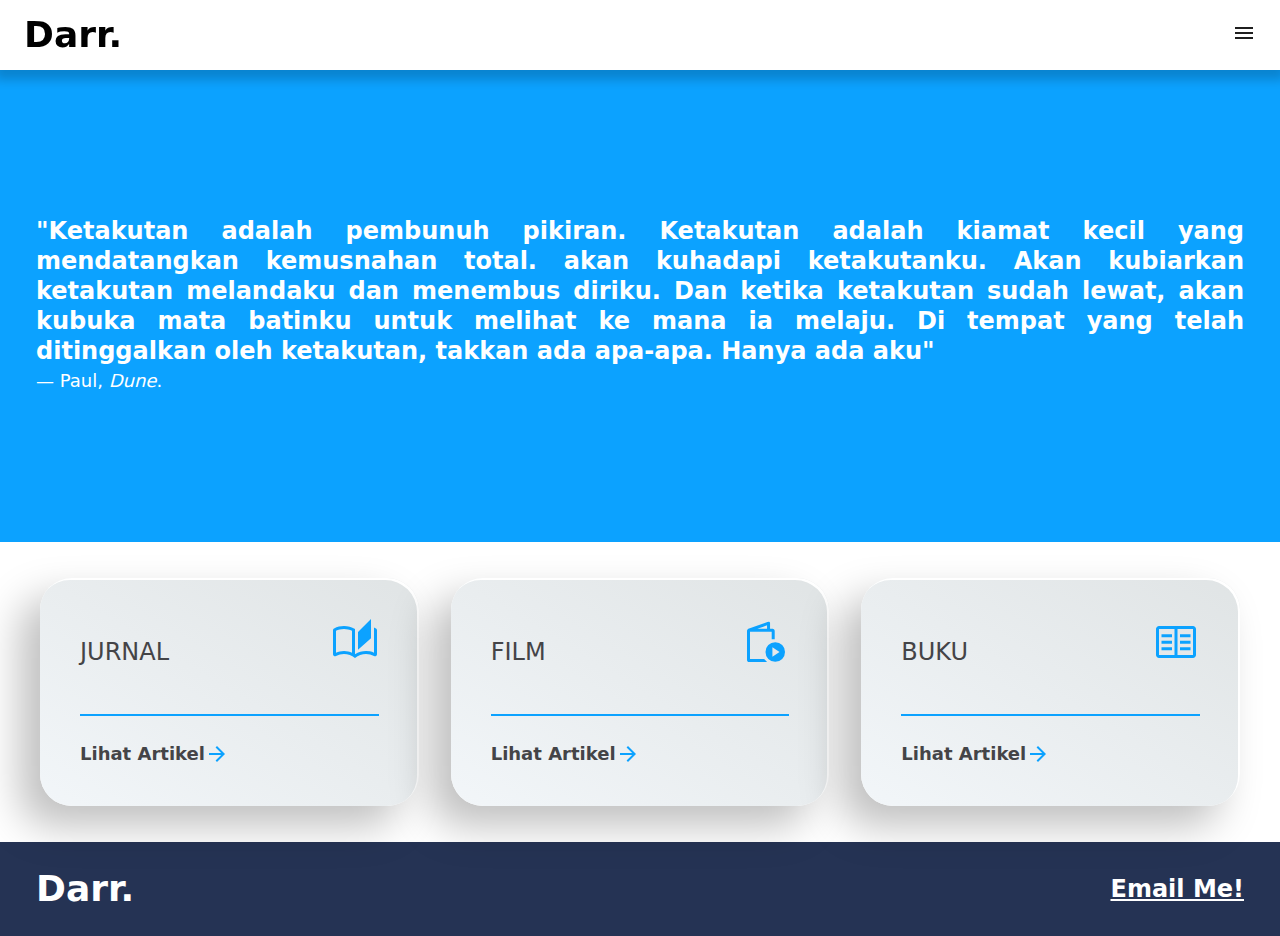
<file: index.html>
<!DOCTYPE html>
<html>

<head>
  <title>Darr</title>
  <meta charset="UTF-8">
  <meta name="viewport" content="width=device-width, initial-scale:1.0">
  <link rel="stylesheet" href="./style/nav.css">
  <link rel="stylesheet" href="./style/common.css">
  <link rel="stylesheet" href="./style/index.css">
  <link rel="stylesheet" href="./style/footer.css">
  <link rel="icon" type="image/x-icon" href="./img/favicon/favicon.ico">
  <link rel="icon" type="image/png" sizes="32x32" href="./img/favicon/favicon-32x32.png">
  <link rel="apple-touch-icon" sizes="180x180" href="./img/favicon/apple-touch-icon.png">

  <script src="./Script/sidenav.js"></script>
</head>

<body>
  <nav>
    <a href="index.html" class="logo">Darr.</a>
    <a class="nav-menu" onclick="showSidebar()"><img src="./img/menu.svg"></a>
  </nav>

  <div role="navigation" class="primary-navigation sidenav">
    <ul>
      <li class="close" onclick="hideSidebar()"><img src="./img/close.svg"></li>
      <li><a href="/">Beranda</a></li>
      <li><a onclick="showDropdown()">Artikel &dtrif;</a>
        <ul class="dropdown">
          <li><a href="./Jurnal">Jurnal</a></li>
          <li><a href="./Film">Film</a></li>
          <li><a href="./Buku">Buku</a></li>
        </ul>
      </li>
    </ul>
  </div>

  <main>
    <div class="first-layout">
      <blockquote class="quote">
        <h3>"Ketakutan adalah pembunuh pikiran. Ketakutan adalah kiamat kecil yang mendatangkan kemusnahan total.
          akan kuhadapi ketakutanku. Akan kubiarkan ketakutan melandaku dan menembus diriku. Dan ketika ketakutan sudah
          lewat,
          akan kubuka mata batinku untuk melihat ke mana ia melaju. Di tempat yang telah ditinggalkan oleh ketakutan,
          takkan ada apa-apa. Hanya ada aku"</h3>
        <p>&mdash; Paul, <i>Dune</i>.</p>
      </blockquote>
    </div>

    <div class="second-layout">
      <div class="grid-container">
        <a href="./Jurnal" class="card">
          <div class="title">Jurnal</div>
          <img src="./img/joural3.svg" alt="" class="icon">
          <div class="content">
            <p></p>
          </div>
          <p class="toArticle-link">Lihat Artikel <img src="img/next.svg"></p>
        </a>

        <a href="./Film" class="card">
          <div class="title">Film</div>
          <img src="./img/movies.svg" alt="" class="icon">
          <div class="content">
            <p></p>
          </div>
          <p class="toArticle-link">Lihat Artikel <img src="img/next.svg"></p>
        </a>

        <a href="./Buku" class="card">
          <div class="title">Buku</div>
          <img src="./img/book.svg" alt="" class="icon">
          <div class="content">
            <p></p>
          </div>
          <p class="toArticle-link">Lihat Artikel <img src="img/next.svg"></p>
        </a>
      </div>
    </div>
  </main>

  <footer>
    <div class="left">
      <a class="logo-footer">Darr.</a>
    </div>
    <div class="right">
      <a class="toEmail" href="awasip21@gmail.com">Email Me!</a>
    </div>
  </footer>
</body>

</html>
</file>
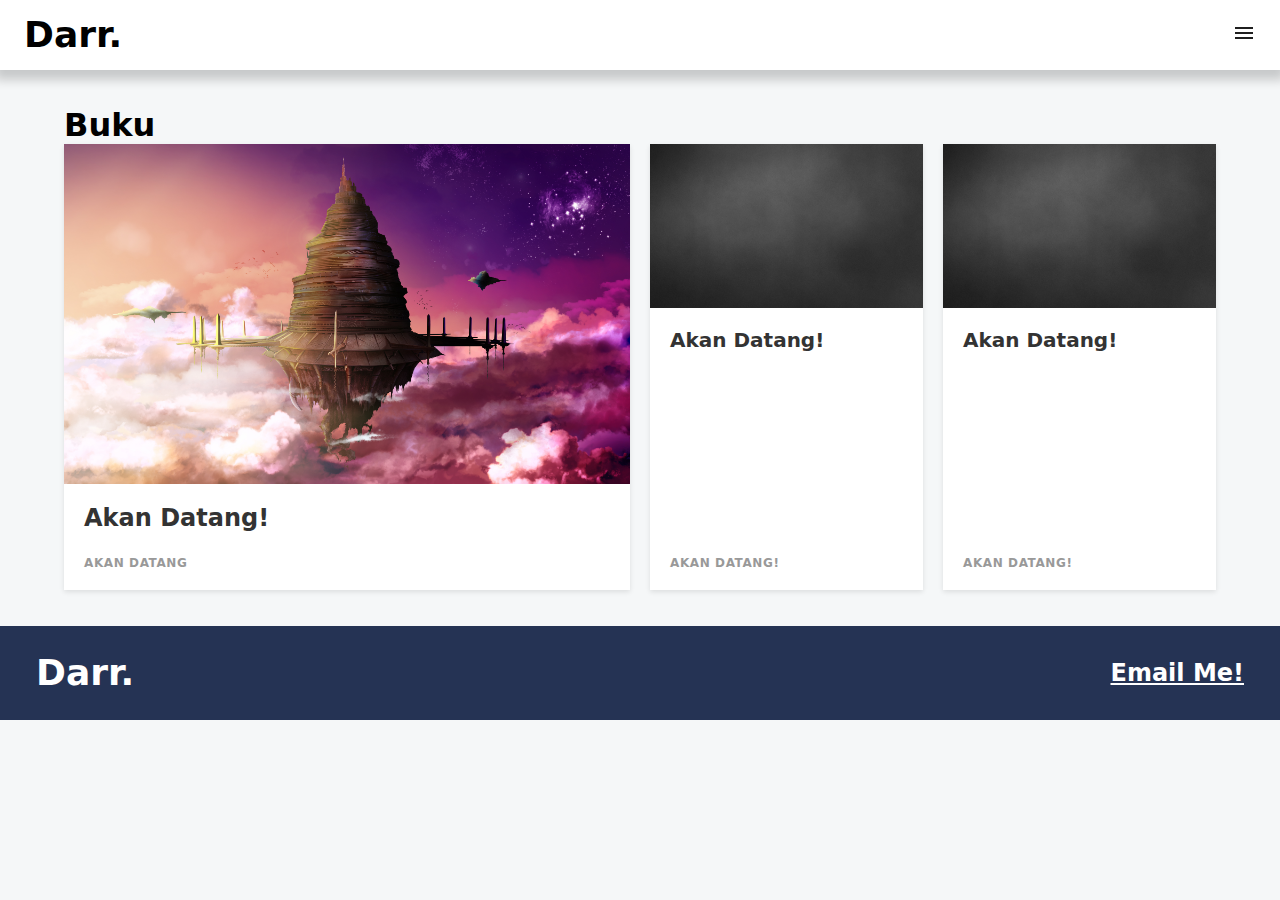
<file: Buku/index.html>
<!DOCTYPE html>
<html>

<head>
  <meta name="viewport" content="width=device-width, initial-scale=1.0">
  <meta charset="UTF-8">
  <title>Darr - Buku</title>
  <link rel="stylesheet" href="../style/section.css">
  <link rel="stylesheet" href="../style/nav.css">
  <link rel="stylesheet" href="../style/footer.css">
  <link rel="icon" type="image/x-icon" href="../img/favicon/favicon.ico">
  <link rel="icon" type="image/png" sizes="32x32" href="../img/favicon/favicon-32x32.png">
  <link rel="apple-touch-icon" sizes="180x180" href="../img/favicon/apple-touch-icon.png">
  <script src="../Script/sidenav.js"></script>
</head>

<body>
  <nav>
    <a href="#" class="logo">Darr.</a>
    <a class="nav-menu" onclick="showSidebar()"><img src="../img/menu.svg"></a>
  </nav>

  <div role="navigation" class="primary-navigation sidenav">
    <ul>
      <li class="close" onclick="hideSidebar()"><img src="../img/close.svg"></li>
      <li><a href="../">Beranda</a></li>
      <li><a href="#" onclick="showDropdown()">Artikel &dtrif;</a>
        <ul class="dropdown">
          <li><a href="../Jurnal">Jurnal</a></li>
          <li><a href="../Film">Film</a></li>
          <li><a href="../Buku">Buku</a></li>
        </ul>
      </li>
    </ul>
  </div>

  <header>
    <h1>Buku</h1>
  </header>

  <div class="band">
    <div class="item-1">
      <a  class="card">
        <div class="thumb" style="background-image: url(../img/hd.jpg)"></div>
        <article>
          <h1>Akan Datang!</h1>
          <span>Akan Datang</span>
        </article>
      </a>
    </div>
    <div class="item-2">
      <a  class="card">
        <div class="thumb"
          style="background-image: url(../img/gray.jpg);"></div>
        <article>
          <h1>Akan Datang!</h1>
          <span>Akan Datang!</span>
        </article>
      </a>
    </div>
    <div class="item-3">
      <a class="card">
        <div class="thumb"
          style="background-image: url(../img/gray.jpg);"></div>
        <article>
          <h1>Akan Datang!</h1>
          <p>
          </p>
          <span>Akan Datang!</span>
        </article>
      </a>
    </div>
  </div>

  <footer>
    <div class="left">
      <a class="logo-footer">Darr.</a>
    </div>
    <div class="right">
      <a class="toEmail" href="awasip21@gmail.com">Email Me!</a>
    </div>
  </footer>
</body>

</html>
</file>
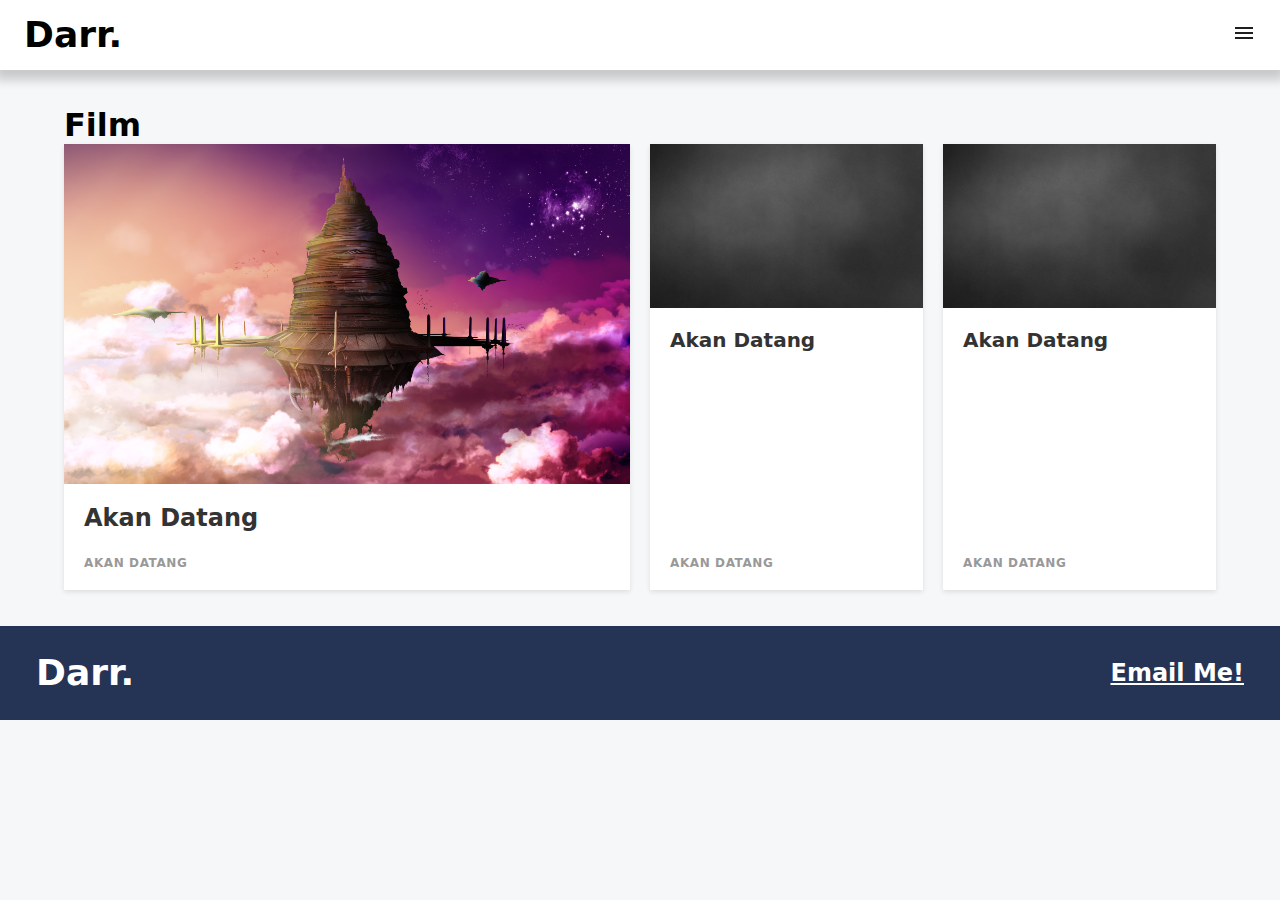
<file: Film/index.html>
<!DOCTYPE html>
<html>

<head>
  <meta name="viewport" content="width=device-width, initial-scale=1.0">
  <meta charset="UTF-8">
  <title>Darr - Film</title>
  <link rel="stylesheet" href="../style/section.css">
  <link rel="stylesheet" href="../style/nav.css">
  <link rel="stylesheet" href="../style/footer.css">
  <link rel="icon" type="image/x-icon" href="../img/favicon/favicon.ico">
  <link rel="icon" type="image/png" sizes="32x32" href="../img/favicon/favicon-32x32.png">
  <link rel="apple-touch-icon" sizes="180x180" href="../img/favicon/apple-touch-icon.png">
  <script src="../Script/sidenav.js"></script>
</head>

<body>
  <nav>
    <a href="#" class="logo">Darr.</a>
    <a class="nav-menu" onclick="showSidebar()"><img src="../img/menu.svg"></a>
  </nav>

  <div role="navigation" class="primary-navigation sidenav">
    <ul>
      <li class="close" onclick="hideSidebar()"><img src="../img/close.svg"></li>
      <li><a href="../">Beranda</a></li>
      <li><a href="#" onclick="showDropdown()">Artikel &dtrif;</a>
        <ul class="dropdown">
          <li><a href="../Jurnal">Jurnal</a></li>
          <li><a href="../Film">Film</a></li>
          <li><a href="../Buku">Buku</a></li>
        </ul>
      </li>
    </ul>
  </div>

  <header>
    <h1>Film</h1>
  </header>

  <div class="band">
    <div class="item-1">
      <a class="card">
        <div class="thumb" style="background-image: url(../img/hd.jpg)"></div>
        <article>
          <h1>Akan Datang</h1>
          <span>Akan Datang</span>
        </article>
      </a>
    </div>
    <div class="item-2">
      <a class="card">
        <div class="thumb"
          style="background-image: url(../img/gray.jpg);"></div>
        <article>
          <h1>Akan Datang</h1>
          <span>Akan Datang</span>
        </article>
      </a>
    </div>
    <div class="item-3">
      <a class="card">
        <div class="thumb"
          style="background-image: url(../img/gray.jpg);"></div>
        <article>
          <h1>Akan Datang</h1>
          <p>
          </p>
          <span>Akan Datang</span>
        </article>
      </a>
    </div>
  </div>

  <footer>
    <div class="left">
      <a class="logo-footer">Darr.</a>
    </div>
    <div class="right">
      <a class="toEmail" href="awasip21@gmail.com">Email Me!</a>
    </div>
  </footer>
</body>

</html>
</file>
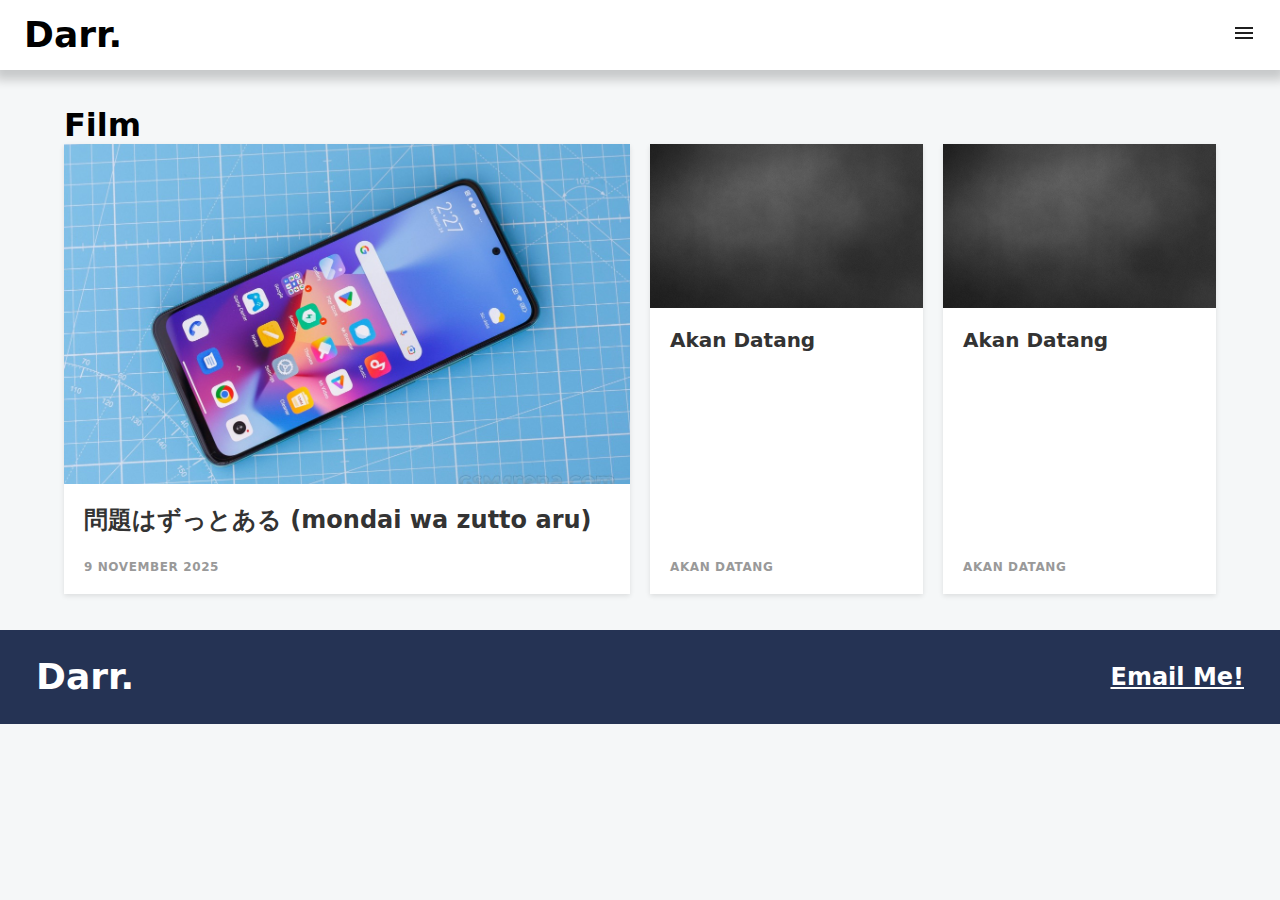
<file: Jurnal/index.html>
<!DOCTYPE html>
<html>

<head>
  <meta name="viewport" content="width=device-width, initial-scale=1.0">
  <meta charset="UTF-8">
  <title>Darr - Jurnal</title>
  <link rel="stylesheet" href="../style/section.css">
  <link rel="stylesheet" href="../style/nav.css">
  <link rel="stylesheet" href="../style/footer.css">
  <link rel="icon" type="image/x-icon" href="../img/favicon/favicon.ico">
  <link rel="icon" type="image/png" sizes="32x32" href="../img/favicon/favicon-32x32.png">
  <link rel="apple-touch-icon" sizes="180x180" href="../img/favicon/apple-touch-icon.png">
  <script src="../Script/sidenav.js"></script>
</head>

<body>
  <nav>
    <a href="#" class="logo">Darr.</a>
    <a class="nav-menu" onclick="showSidebar()"><img src="../img/menu.svg"></a>
  </nav>

  <div role="navigation" class="primary-navigation sidenav">
    <ul>
      <li class="close" onclick="hideSidebar()"><img src="../img/close.svg"></li>
      <li><a href="../">Beranda</a></li>
      <li><a href="#" onclick="showDropdown()">Artikel &dtrif;</a>
        <ul class="dropdown">
          <li><a href="../Jurnal">Jurnal</a></li>
          <li><a href="../Film">Film</a></li>
          <li><a href="../Buku">Buku</a></li>
        </ul>
      </li>
    </ul>
  </div>

  <header>
    <h1>Film</h1>
  </header>

  <div class="band">
    <div class="item-1">
      <a class="card" href="artikel/mondai-wa-zutto-aru/">
        <div class="thumb" style="background-image: url(../img/mondaihd.jpg)"></div>
        <article>
          <h1>問題はずっとある (mondai wa zutto aru)</h1>
          <span>9 November 2025</span>
        </article>
      </a>
    </div>
    <div class="item-2">
      <a class="card">
        <div class="thumb"
          style="background-image: url(../img/gray.jpg);"></div>
        <article>
          <h1>Akan Datang</h1>
          <span>Akan Datang</span>
        </article>
      </a>
    </div>
    <div class="item-3">
      <a class="card">
        <div class="thumb"
          style="background-image: url(../img/gray.jpg);"></div>
        <article>
          <h1>Akan Datang</h1>
          <p>
          </p>
          <span>Akan Datang</span>
        </article>
      </a>
    </div>
  </div>

  <footer>
    <div class="left">
      <a class="logo-footer">Darr.</a>
    </div>
    <div class="right">
      <a class="toEmail" href="awasip21@gmail.com">Email Me!</a>
    </div>
  </footer>
</body>

</html>
</file>
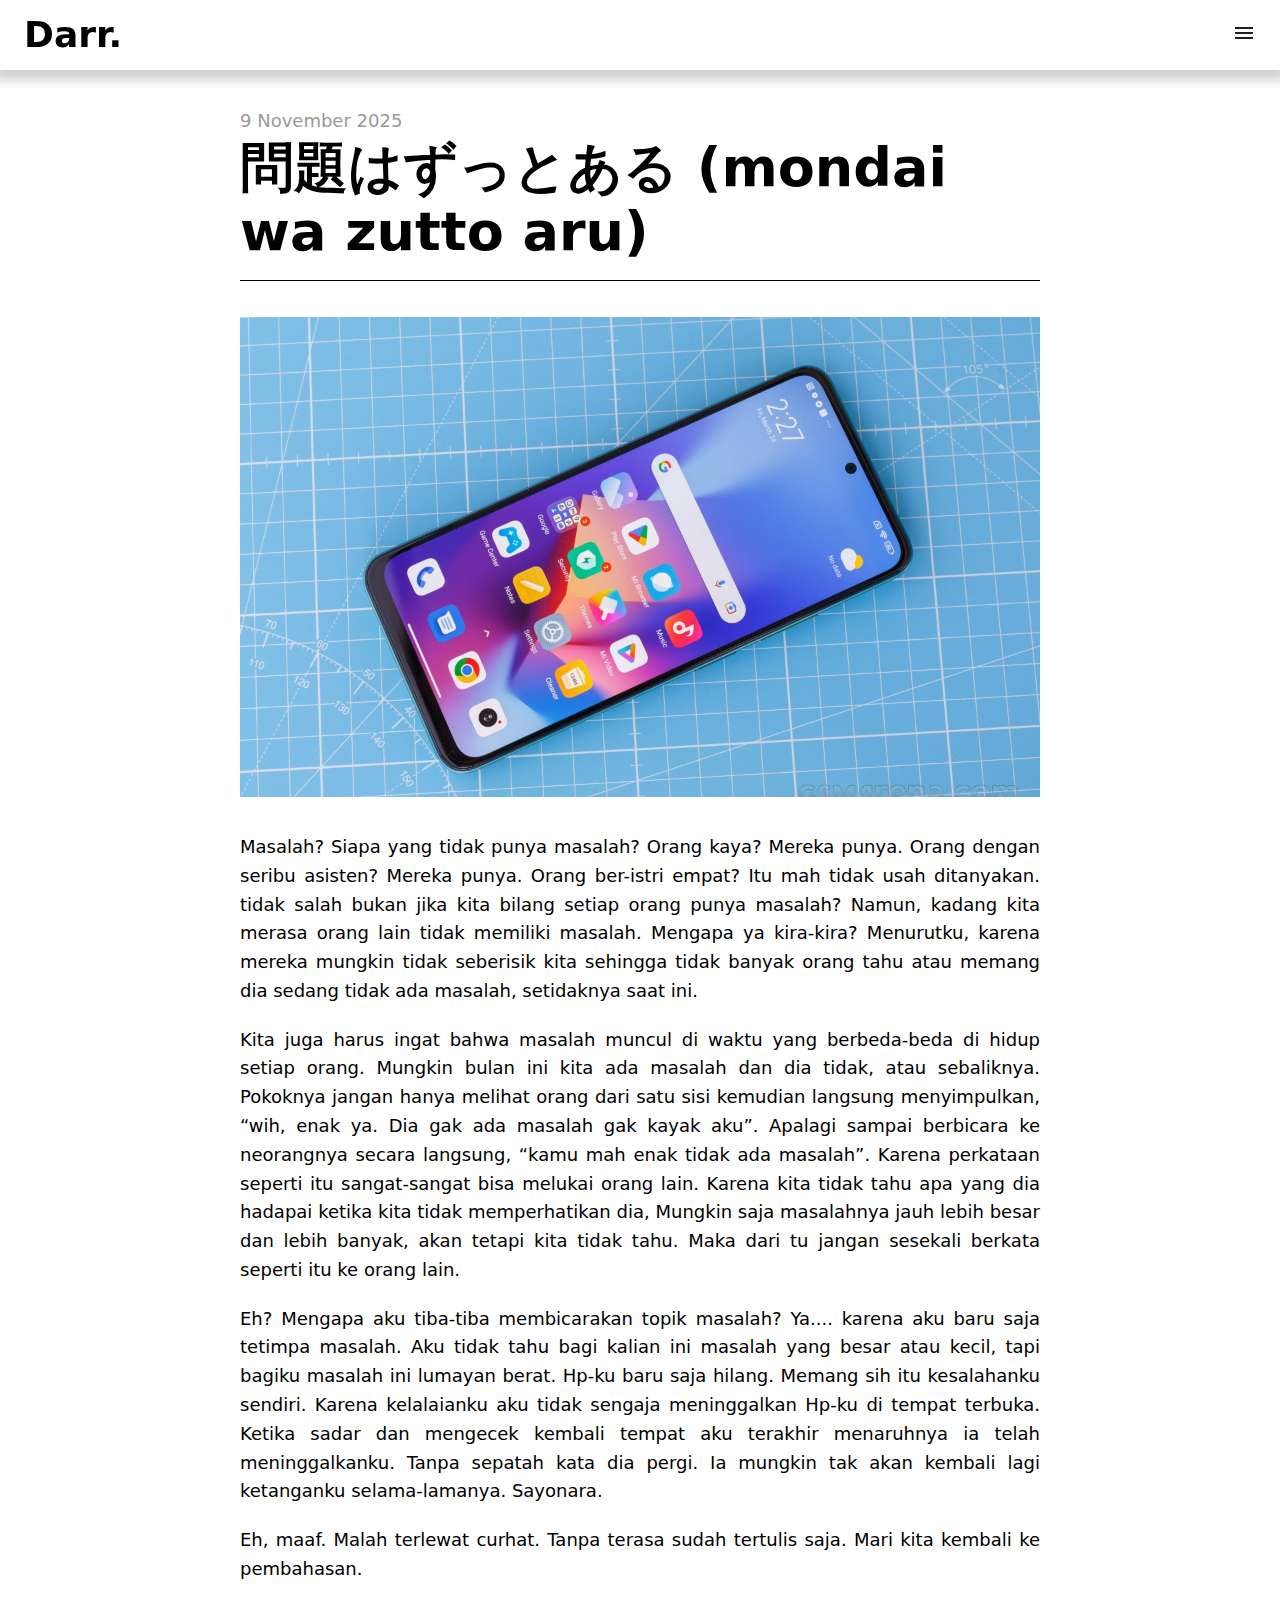
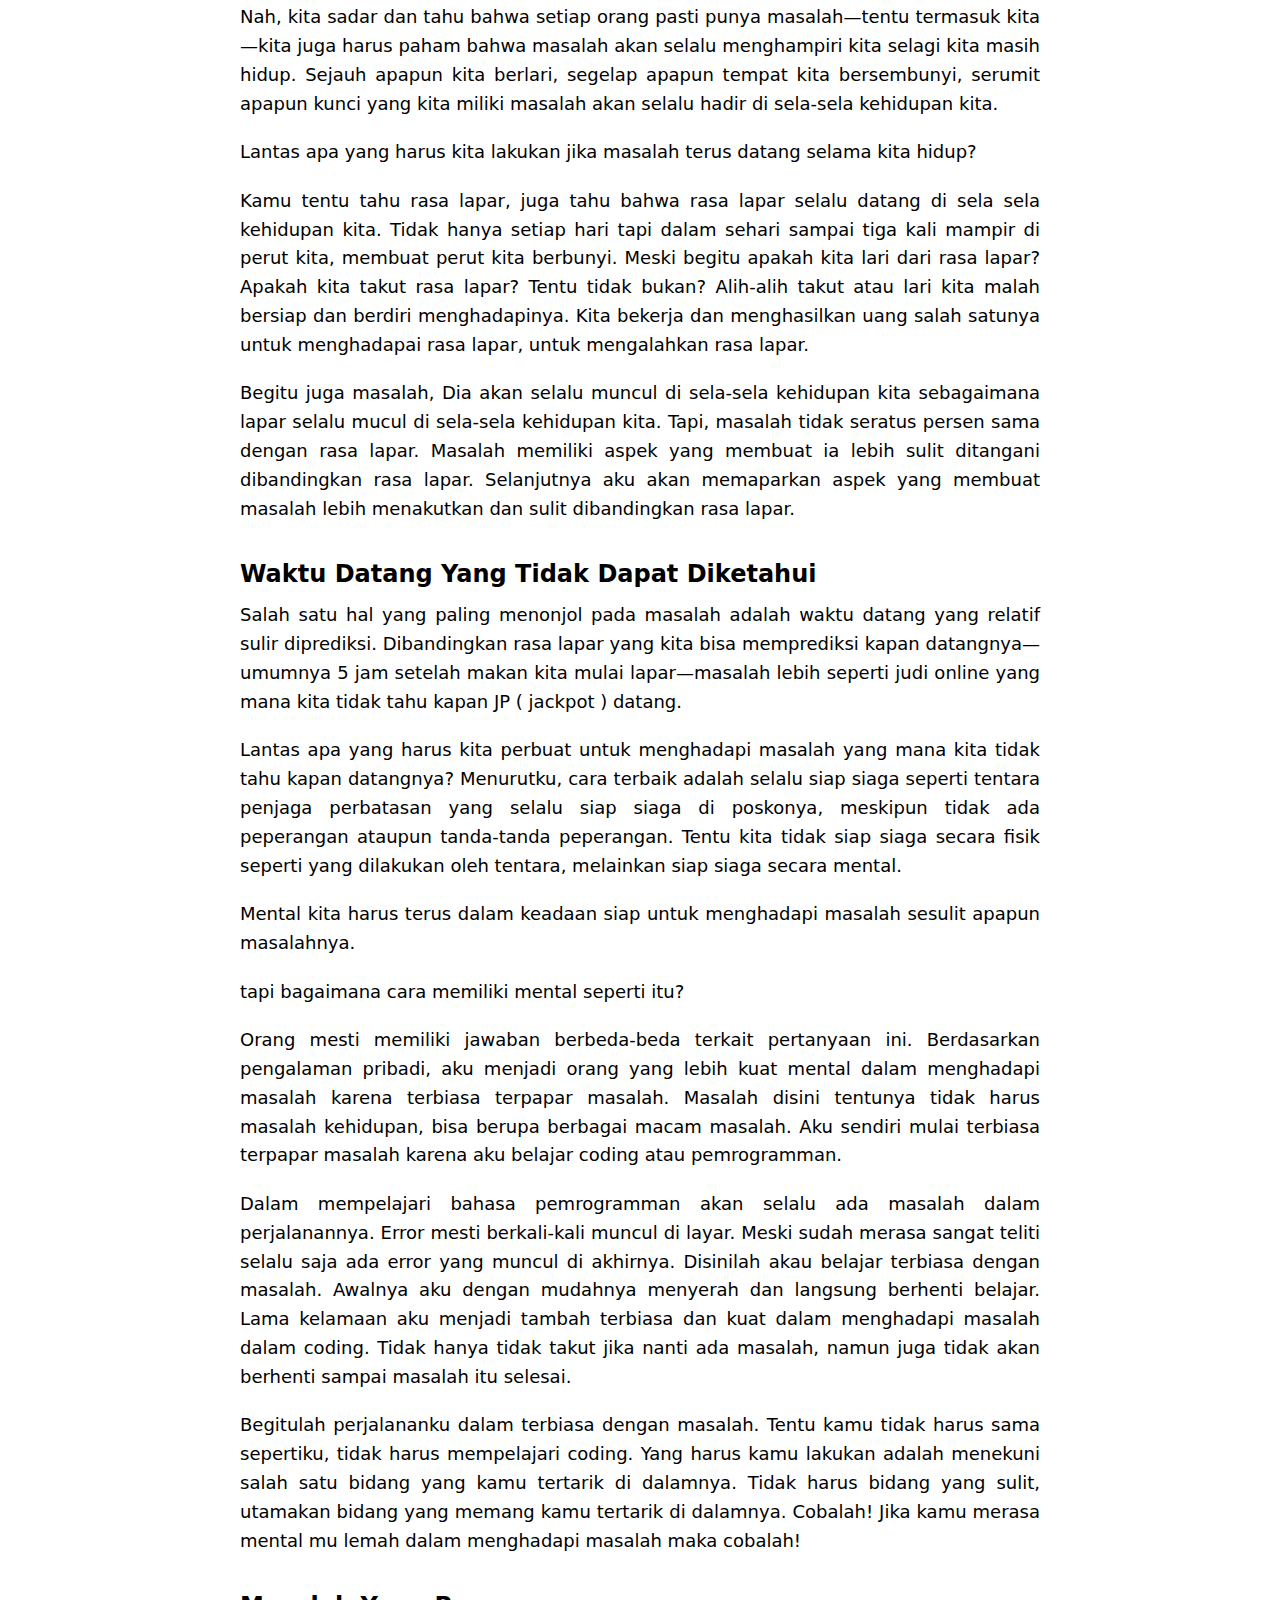
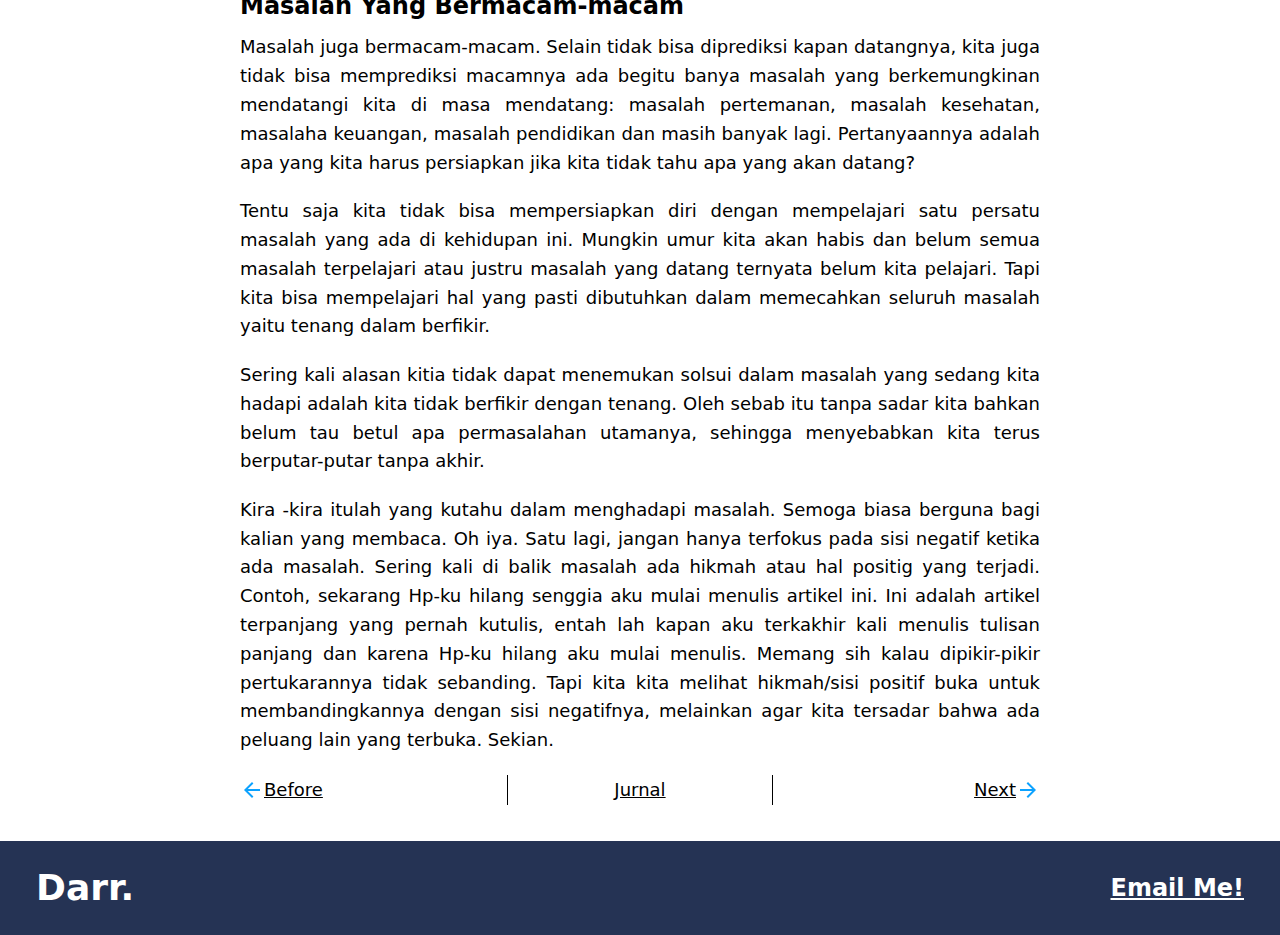
<file: Jurnal/artikel/mondai-wa-zutto-aru/index.html>
<!DOCTYPE html>
<html>

<head>
  <meta name="viewport" content="width=device-width, initial-scale=1.0">
  <meta charset="UTF-8">
  <title>Mondai wa zutto aru</title>
  <link rel="stylesheet" href="../../../style/common.css">
  <link rel="stylesheet" href="../../../style/nav.css">
  <link rel="stylesheet" href="../../../style/footer.css">
  <link rel="stylesheet" href="../../../style/artikel.css">
  <link rel="icon" type="image/x-icon" href="../../../img/favicon/favicon.ico">
  <link rel="icon" type="image/png" sizes="32x32" href="../../../img/favicon/favicon-32x32.png">
  <link rel="apple-touch-icon" sizes="180x180" href="../../../img/favicon/apple-touch-icon.png">
  <script src="../../../Script/sidenav.js"></script>
</head>

<body>
  <nav>
    <a href="index.html" class="logo">Darr.</a>
    <a class="nav-menu" onclick="showSidebar()"><img src="../../../img/menu.svg"></a>
  </nav>

  <div role="navigation" class="primary-navigation sidenav">
    <ul>
      <li class="close" onclick="hideSidebar()"><img src="../../../img/close.svg"></li>
      <li><a href="/">Beranda</a></li>
      <li><a href="#" onclick="showDropdown()">Artikel &dtrif;</a>
        <ul class="dropdown">
          <li><a href="../Jurnal">Jurnal</a></li>
          <li><a href="../Film">Film</a></li>
          <li><a href="../Buku">Buku</a></li>
        </ul>
      </li>
    </ul>
  </div>

  <main>
    <div class="main-article">
      <div class="article-header">
        <p class="date">9 November 2025</p>
        <h1 class="title">問題はずっとある (mondai wa zutto aru)</h1>
      </div>
      <div class="article-image">
        <div class="image" style="background-image: url(../../../img/mondaihd.jpg)"></div>
      </div>
      <div class="article-body">
        <p>Masalah? Siapa yang tidak punya masalah? Orang kaya? Mereka punya. Orang dengan seribu asisten? Mereka punya. Orang ber-istri empat? Itu mah tidak usah ditanyakan. tidak salah bukan jika kita bilang setiap orang punya masalah? Namun, kadang kita merasa orang lain tidak memiliki masalah. Mengapa ya kira-kira? Menurutku, karena mereka mungkin tidak seberisik kita sehingga tidak banyak orang tahu atau memang dia sedang tidak ada masalah, setidaknya saat ini.</p>

        <p>Kita juga harus ingat bahwa masalah muncul di waktu yang berbeda-beda di hidup setiap orang. Mungkin bulan ini kita ada masalah dan dia tidak, atau sebaliknya. Pokoknya jangan hanya melihat orang dari satu sisi kemudian langsung menyimpulkan, “wih, enak ya. Dia gak ada masalah gak kayak aku”. Apalagi sampai berbicara ke neorangnya secara langsung, “kamu mah enak tidak ada masalah”. Karena perkataan seperti itu sangat-sangat bisa melukai orang lain. Karena kita tidak tahu apa yang dia hadapai ketika kita tidak memperhatikan dia, Mungkin saja masalahnya jauh lebih besar dan lebih banyak, akan tetapi kita tidak tahu. Maka dari tu jangan sesekali berkata seperti itu ke orang lain.</p>

        <p>Eh? Mengapa aku tiba-tiba membicarakan topik masalah? Ya.... karena aku baru saja tetimpa masalah. Aku tidak tahu bagi kalian ini masalah yang besar atau kecil, tapi bagiku masalah ini lumayan berat. Hp-ku baru saja hilang. Memang sih itu kesalahanku sendiri. Karena kelalaianku aku tidak sengaja meninggalkan Hp-ku di tempat terbuka. Ketika sadar dan mengecek kembali tempat aku terakhir menaruhnya ia telah meninggalkanku. Tanpa sepatah kata dia pergi. Ia mungkin tak akan kembali lagi ketanganku selama-lamanya. Sayonara.</p>

        <p>Eh, maaf. Malah terlewat curhat. Tanpa terasa sudah tertulis saja. Mari kita kembali ke pembahasan.</p>

        <p>Nah, kita sadar dan tahu bahwa setiap orang pasti punya masalah—tentu termasuk kita—kita juga harus paham bahwa masalah akan selalu menghampiri kita selagi kita masih hidup. Sejauh apapun kita berlari, segelap apapun tempat kita bersembunyi, serumit apapun kunci yang kita miliki masalah akan selalu hadir di sela-sela kehidupan kita. </p>

        <p>Lantas apa yang harus kita lakukan jika masalah terus datang selama kita hidup?</p>

        <p>Kamu tentu tahu rasa lapar, juga tahu bahwa rasa lapar selalu datang di sela sela kehidupan kita. Tidak hanya setiap hari tapi dalam sehari sampai tiga kali mampir di perut kita, membuat perut kita berbunyi. Meski begitu apakah kita lari dari rasa lapar? Apakah kita takut rasa lapar? Tentu tidak bukan? Alih-alih takut atau lari kita malah bersiap dan berdiri menghadapinya. Kita bekerja dan menghasilkan uang salah satunya untuk menghadapai rasa lapar, untuk mengalahkan rasa lapar.</p>

        <p>Begitu juga masalah, Dia akan selalu muncul di sela-sela kehidupan kita sebagaimana lapar selalu mucul di sela-sela kehidupan kita. Tapi, masalah tidak seratus persen sama dengan rasa lapar. Masalah memiliki aspek yang membuat ia lebih sulit ditangani dibandingkan rasa lapar. Selanjutnya aku akan memaparkan aspek yang membuat masalah lebih menakutkan dan sulit dibandingkan rasa lapar.</p>

        <p></p>

        <h3>Waktu Datang Yang Tidak Dapat Diketahui</h3>

        <p>Salah satu hal yang paling menonjol pada masalah adalah waktu datang yang relatif sulir diprediksi. Dibandingkan rasa lapar yang kita bisa memprediksi kapan datangnya—umumnya 5 jam setelah makan kita mulai lapar—masalah lebih seperti judi online yang mana kita tidak tahu kapan JP ( jackpot ) datang.</p>

        <p>Lantas apa yang harus kita perbuat untuk menghadapi masalah yang mana kita tidak tahu kapan datangnya? Menurutku, cara terbaik adalah selalu siap siaga seperti tentara penjaga perbatasan yang selalu siap siaga di poskonya, meskipun tidak ada peperangan ataupun tanda-tanda peperangan. Tentu kita tidak siap siaga secara fisik seperti yang dilakukan oleh tentara, melainkan siap siaga secara mental.</p>

        <p>Mental kita harus terus dalam keadaan siap untuk menghadapi masalah sesulit apapun masalahnya.</p>

        <p>tapi bagaimana cara memiliki mental seperti itu? </p>

        <p>Orang mesti memiliki jawaban berbeda-beda terkait pertanyaan ini. Berdasarkan pengalaman pribadi, aku menjadi orang yang lebih kuat mental dalam menghadapi masalah karena terbiasa terpapar masalah. Masalah disini tentunya tidak harus masalah kehidupan, bisa berupa berbagai macam masalah. Aku sendiri mulai terbiasa terpapar masalah karena aku belajar coding atau pemrogramman.</p>

        <p>Dalam mempelajari bahasa pemrogramman akan selalu ada masalah dalam perjalanannya. Error mesti berkali-kali muncul di layar. Meski sudah merasa sangat teliti selalu saja ada error yang muncul di akhirnya. Disinilah akau belajar terbiasa dengan masalah. Awalnya aku dengan mudahnya menyerah dan langsung berhenti belajar. Lama kelamaan aku menjadi tambah terbiasa dan kuat dalam menghadapi masalah dalam coding. Tidak hanya tidak takut jika nanti ada masalah, namun juga tidak akan berhenti sampai masalah itu selesai.</p>

        <p>Begitulah perjalananku dalam terbiasa dengan masalah. Tentu kamu tidak harus sama sepertiku, tidak harus mempelajari coding. Yang harus kamu lakukan adalah menekuni salah satu bidang yang kamu tertarik di dalamnya. Tidak harus bidang yang sulit, utamakan bidang yang memang kamu tertarik di dalamnya. Cobalah! Jika kamu merasa mental mu lemah dalam menghadapi masalah maka cobalah!</p>

        <h3>Masalah Yang Bermacam-macam</h3>

        <p>Masalah juga bermacam-macam. Selain tidak bisa diprediksi kapan datangnya, kita juga tidak bisa memprediksi macamnya ada begitu banya masalah yang berkemungkinan mendatangi kita di masa mendatang: masalah pertemanan, masalah kesehatan, masalaha keuangan, masalah pendidikan dan masih banyak lagi. Pertanyaannya adalah apa yang kita harus persiapkan jika kita tidak tahu apa yang akan datang?</p>

        <p>Tentu saja kita tidak bisa mempersiapkan diri dengan mempelajari satu persatu masalah yang ada di kehidupan ini. Mungkin umur kita akan habis dan belum semua masalah terpelajari atau justru masalah yang datang ternyata belum kita pelajari. Tapi kita bisa mempelajari hal yang pasti dibutuhkan dalam memecahkan seluruh masalah yaitu tenang dalam berfikir.</p>

        <p>Sering kali alasan kitia tidak dapat menemukan solsui dalam masalah yang sedang kita hadapi adalah kita tidak berfikir dengan tenang. Oleh sebab itu tanpa sadar kita bahkan belum tau betul apa permasalahan utamanya, sehingga menyebabkan kita terus berputar-putar tanpa akhir.</p>

        <p>Kira -kira itulah yang kutahu dalam menghadapi masalah. Semoga biasa berguna bagi kalian yang membaca. Oh iya. Satu lagi, jangan hanya terfokus pada sisi negatif ketika ada masalah. Sering kali di balik masalah ada hikmah atau hal positig yang terjadi. Contoh, sekarang Hp-ku hilang senggia aku mulai menulis artikel ini. Ini adalah artikel terpanjang yang pernah kutulis, entah lah kapan aku terkakhir kali menulis tulisan panjang dan karena Hp-ku hilang aku mulai menulis. Memang sih kalau dipikir-pikir pertukarannya tidak sebanding. Tapi kita kita melihat hikmah/sisi positif buka untuk membandingkannya dengan sisi negatifnya, melainkan agar kita tersadar bahwa ada peluang lain yang terbuka. Sekian.</p>

      </div>
      <div class="article-footer">
        <div class="left">
          <img src="../../../img/before.svg">
          <a>Before</a>
        </div>
        <div class="mid">
          <a>Jurnal</a>
        </div>
        <div class="right">
          <a>Next</a>
          <img src="../../../img/next.svg">
        </div>
      </div>
    </div>
  </main>

  <footer>
    <div class="left">
      <a class="logo-footer">Darr.</a>
    </div>
    <div class="right">
      <a class="toEmail" href="awasip21@gmail.com">Email Me!</a>
    </div>
  </footer>
</body>

</html>
</file>
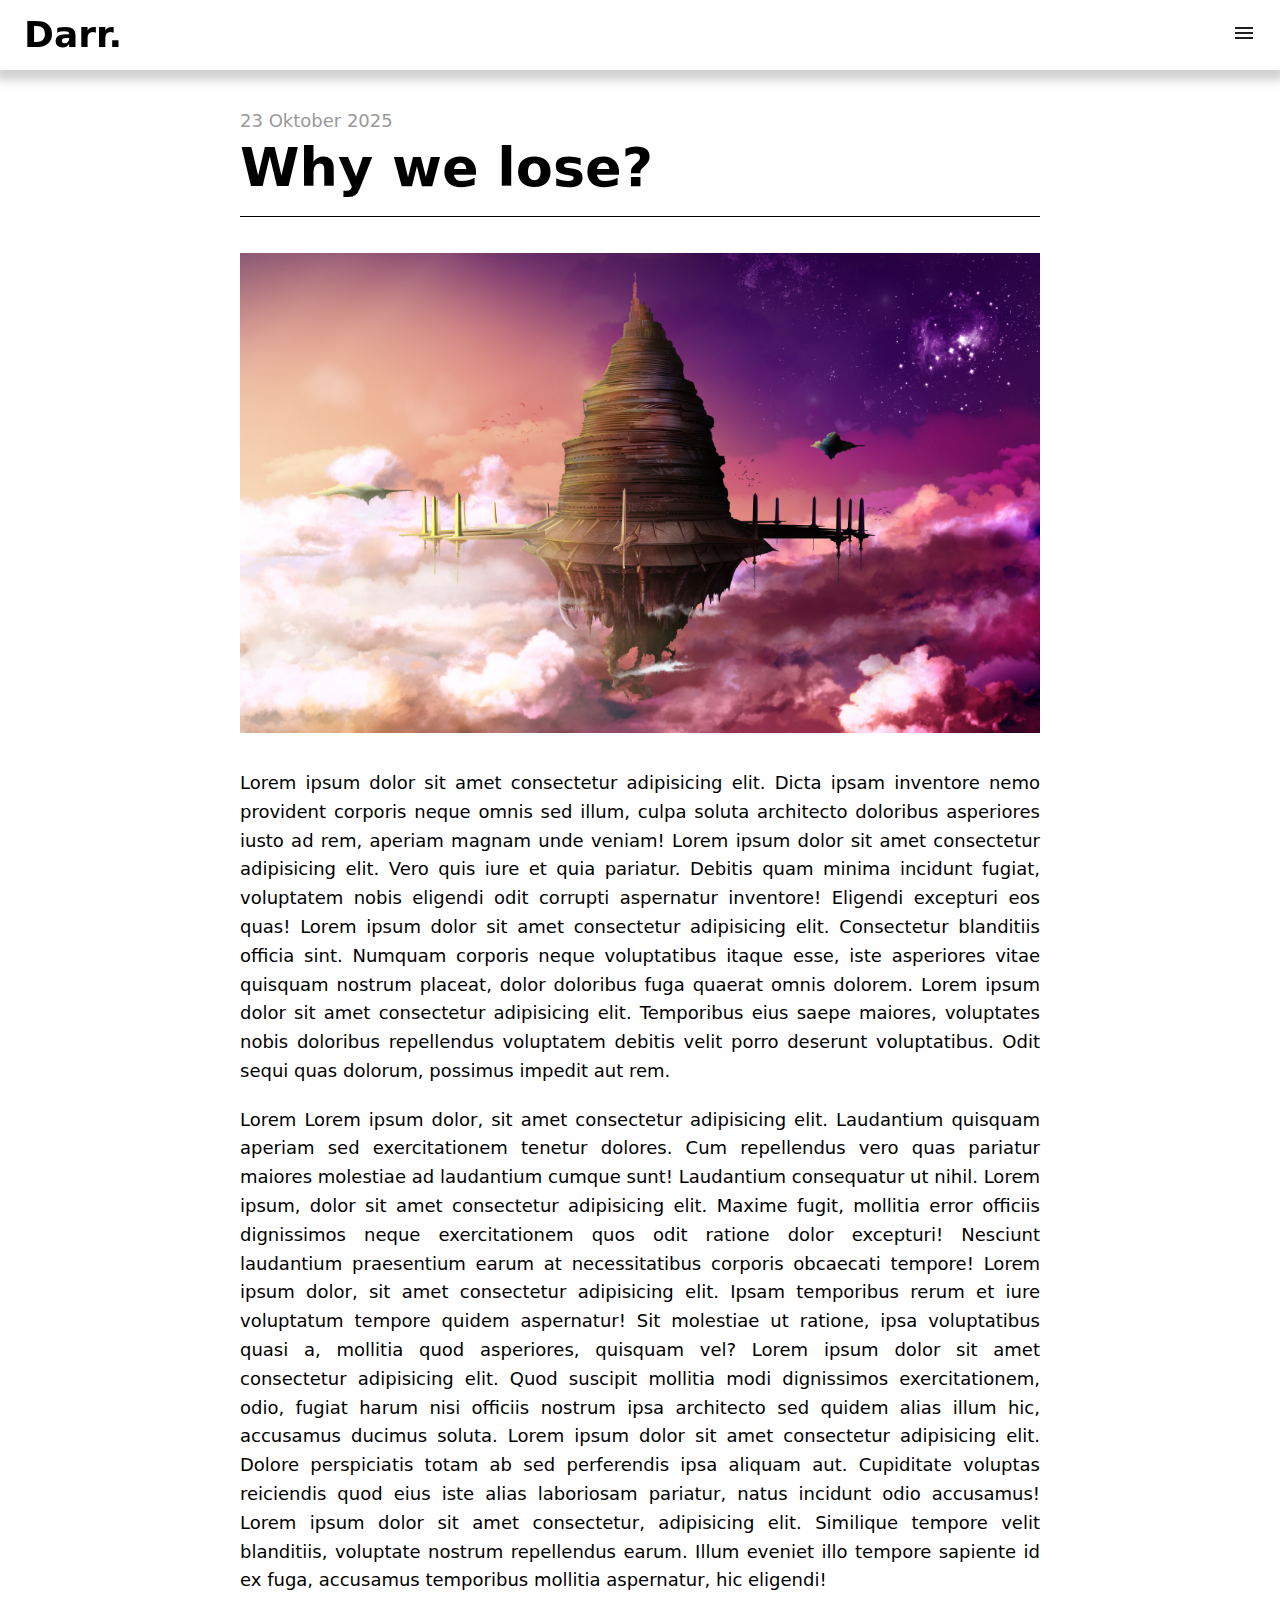
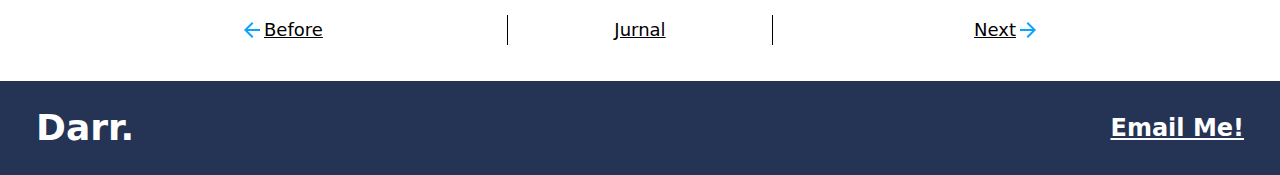
<file: artikel.html>
<!DOCTYPE html>
<html>

<head>
  <meta name="viewport" content="width=device-width, initial-scale=1.0">
  <meta charset="UTF-8">
  <title>artikel</title>
  <link rel="stylesheet" href="../style/common.css">
  <link rel="stylesheet" href="../style/nav.css">
  <link rel="stylesheet" href="../style/footer.css">
  <link rel="stylesheet" href="../style/artikel.css">
  <link rel="icon" type="image/x-icon" href="../img/favicon/favicon.ico">
  <link rel="icon" type="image/png" sizes="32x32" href="../img/favicon/favicon-32x32.png">
  <link rel="apple-touch-icon" sizes="180x180" href="../img/favicon/apple-touch-icon.png">
  <script src="../Script/sidenav.js"></script>
</head>

<body>
  <nav>
    <a href="index.html" class="logo">Darr.</a>
    <a class="nav-menu" onclick="showSidebar()"><img src="./img/menu.svg"></a>
  </nav>

  <div role="navigation" class="primary-navigation sidenav">
    <ul>
      <li class="close" onclick="hideSidebar()"><img src="./img/close.svg"></li>
      <li><a href="/">Beranda</a></li>
      <li><a href="#" onclick="showDropdown()">Artikel &dtrif;</a>
        <ul class="dropdown">
          <li><a href="../Jurnal">Jurnal</a></li>
          <li><a href="../Film">Film</a></li>
          <li><a href="../Buku">Buku</a></li>
        </ul>
      </li>
    </ul>
  </div>

  <main>
    <div class="main-article">
      <div class="article-header">
        <p class="date">23 Oktober 2025</p>
        <h1 class="title">Why we lose? </h1>
      </div>
      <div class="article-image">
        <div class="image" style="background-image: url(./img/hd.jpg)"></div>
      </div>
      <div class="article-body">
        <p>Lorem ipsum dolor sit amet consectetur adipisicing elit. Dicta ipsam inventore nemo provident corporis neque omnis sed illum, culpa soluta architecto doloribus asperiores iusto ad rem, aperiam magnam unde veniam! Lorem ipsum dolor sit amet consectetur adipisicing elit. Vero quis iure et quia pariatur. Debitis quam minima incidunt fugiat, voluptatem nobis eligendi odit corrupti aspernatur inventore! Eligendi excepturi eos quas! Lorem ipsum dolor sit amet consectetur adipisicing elit. Consectetur blanditiis officia sint. Numquam corporis neque voluptatibus itaque esse, iste asperiores vitae quisquam nostrum placeat, dolor doloribus fuga quaerat omnis dolorem. Lorem ipsum dolor sit amet consectetur adipisicing elit. Temporibus eius saepe maiores, voluptates nobis doloribus repellendus voluptatem debitis velit porro deserunt voluptatibus. Odit sequi quas dolorum, possimus impedit aut rem.</p>

        <p>Lorem Lorem ipsum dolor, sit amet consectetur adipisicing elit. Laudantium quisquam aperiam sed exercitationem tenetur dolores. Cum repellendus vero quas pariatur maiores molestiae ad laudantium cumque sunt! Laudantium consequatur ut nihil. Lorem ipsum, dolor sit amet consectetur adipisicing elit. Maxime fugit, mollitia error officiis dignissimos neque exercitationem quos odit ratione dolor excepturi! Nesciunt laudantium praesentium earum at necessitatibus corporis obcaecati tempore! Lorem ipsum dolor, sit amet consectetur adipisicing elit. Ipsam temporibus rerum et iure voluptatum tempore quidem aspernatur! Sit molestiae ut ratione, ipsa voluptatibus quasi a, mollitia quod asperiores, quisquam vel? Lorem ipsum dolor sit amet consectetur adipisicing elit. Quod suscipit mollitia modi dignissimos exercitationem, odio, fugiat harum nisi officiis nostrum ipsa architecto sed quidem alias illum hic, accusamus ducimus soluta. Lorem ipsum dolor sit amet consectetur adipisicing elit. Dolore perspiciatis totam ab sed perferendis ipsa aliquam aut. Cupiditate voluptas reiciendis quod eius iste alias laboriosam pariatur, natus incidunt odio accusamus! Lorem ipsum dolor sit amet consectetur, adipisicing elit. Similique tempore velit blanditiis, voluptate nostrum repellendus earum. Illum eveniet illo tempore sapiente id ex fuga, accusamus temporibus mollitia aspernatur, hic eligendi!</p>
      </div>
      <div class="article-footer">
        <div class="left">
          <img src="./img/before.svg">
          <a>Before</a>
        </div>
        <div class="mid">
          <a>Jurnal</a>
        </div>
        <div class="right">
          <a>Next</a>
          <img src="./img/next.svg">
        </div>
      </div>
    </div>
  </main>

  <footer>
    <div class="left">
      <a class="logo-footer">Darr.</a>
    </div>
    <div class="right">
      <a class="toEmail" href="awasip21@gmail.com">Email Me!</a>
    </div>
  </footer>
</body>

</html>
</file>
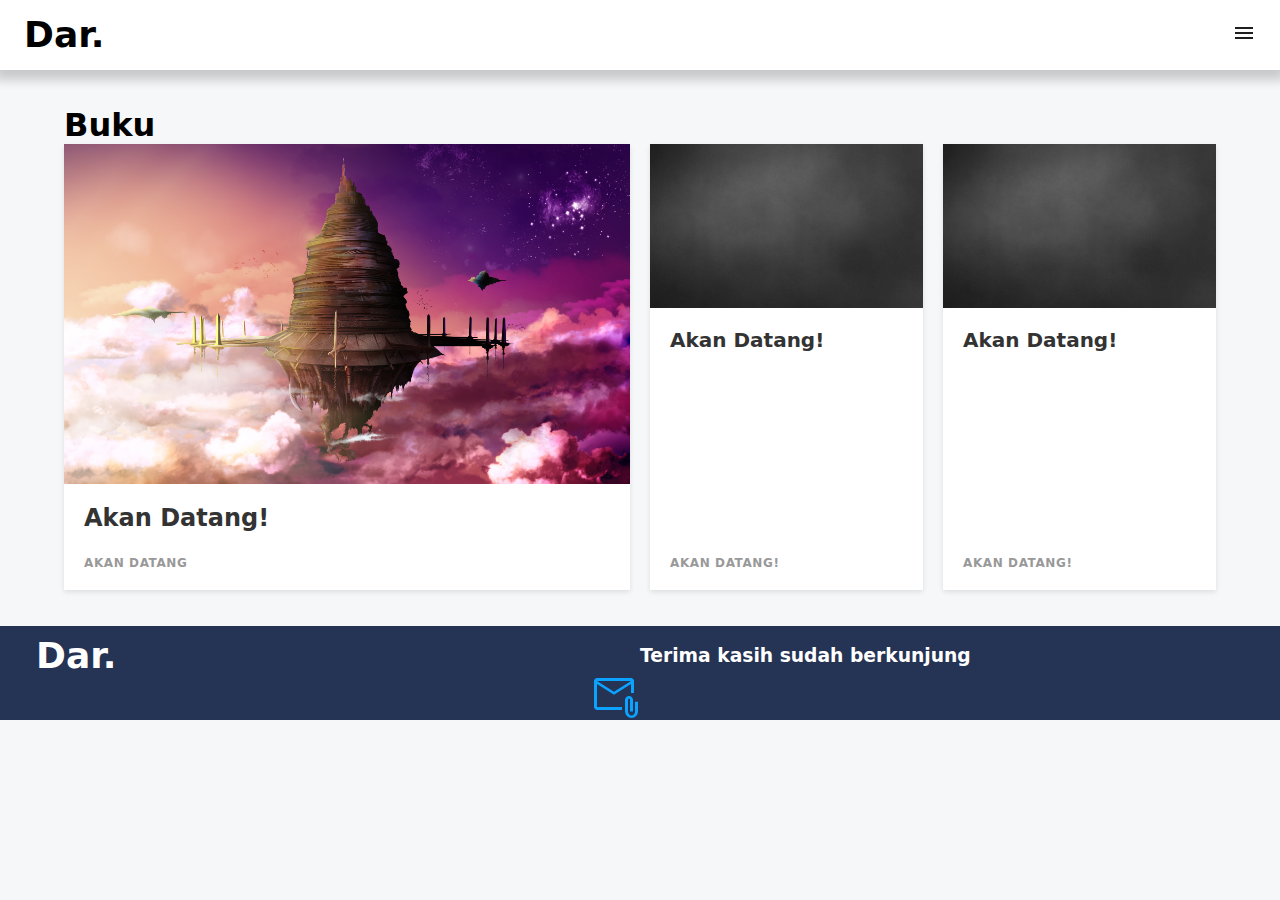
<file: Buku/buku.html>
<!DOCTYPE html>
<html>

<head>
  <meta name="viewport" content="width=device-width, initial-scale=1.0">
  <meta charset="UTF-8">
  <title>Buku</title>
  <link rel="stylesheet" href="/style/section.css">
  <link rel="stylesheet" href="/style/nav.css">
  <link rel="stylesheet" href="/style/footer.css">
  <style>
    
  </style>
  <script src="/Script/sidenav.js"></script>
</head>

<body>
  <nav>
    <a href="#" class="logo">Dar.</a>
    <a class="nav-menu" onclick="showSidebar()"><img src="../img/menu.svg"></a>
  </nav>

  <div role="navigation" class="primary-navigation sidenav">
    <ul>
      <li class="close" onclick="hideSidebar()"><img src="../img/close.svg"></li>
      <li><a href="../index.html">Beranda</a></li>
      <li><a href="#" onclick="showDropdown()">Artikel &dtrif;</a>
        <ul class="dropdown">
          <li><a href="/Jurnal/jurnal.html">Jurnal</a></li>
          <li><a href="/Film/film.html">Film</a></li>
          <li><a href="/Buku/buku.html">Buku</a></li>
        </ul>
      </li>
    </ul>
  </div>

  <header>
    <h1>Buku</h1>
  </header>

  <div class="band">
    <div class="item-1">
      <a  class="card">
        <div class="thumb" style="background-image: url(../img/hd.jpg)"></div>
        <article>
          <h1>Akan Datang!</h1>
          <span>Akan Datang</span>
        </article>
      </a>
    </div>
    <div class="item-2">
      <a  class="card">
        <div class="thumb"
          style="background-image: url(../img/gray.jpg);"></div>
        <article>
          <h1>Akan Datang!</h1>
          <span>Akan Datang!</span>
        </article>
      </a>
    </div>
    <div class="item-3">
      <a class="card">
        <div class="thumb"
          style="background-image: url(../img/gray.jpg);"></div>
        <article>
          <h1>Akan Datang!</h1>
          <p>
          </p>
          <span>Akan Datang!</span>
        </article>
      </a>
    </div>
  </div>

  <footer>
    <div class="left">
      <a class="logo-footer">Dar.</a>
    </div>
    <div class="mid">
      <h3>Terima kasih sudah berkunjung</h3>
    </div>
    <div class="right">
      <a><img src="../img/email-blue.svg"></a>
    </div>
  </footer>
</body>

</html>
</file>
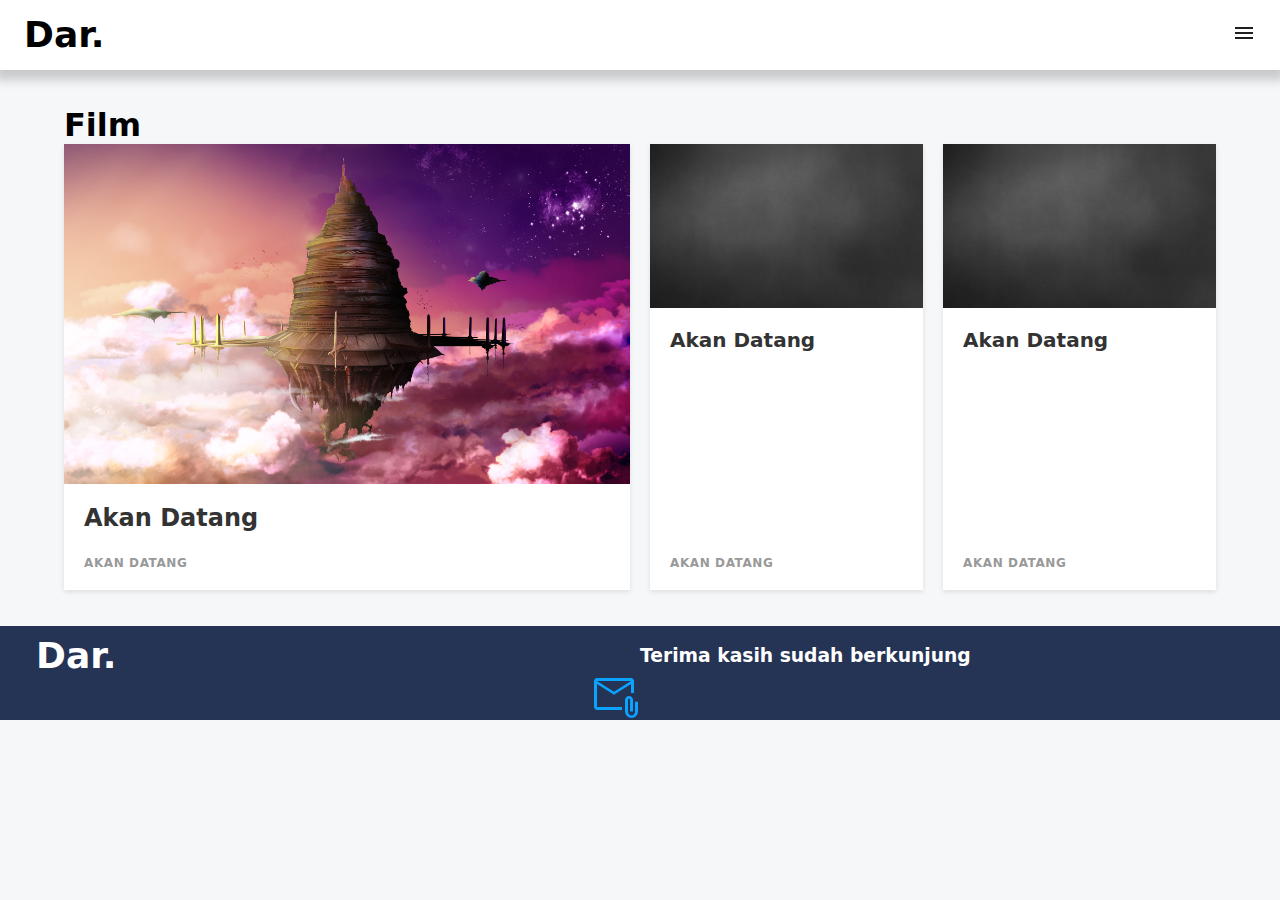
<file: Film/film.html>
<!DOCTYPE html>
<html>

<head>
  <meta name="viewport" content="width=device-width, initial-scale=1.0">
  <meta charset="UTF-8">
  <title>Jurnal</title>
  <link rel="stylesheet" href="../style/section.css">
  <link rel="stylesheet" href="../style/nav.css">
  <link rel="stylesheet" href="../style/footer.css">
  <style>
    
  </style>
  <script src="../Script/sidenav.js"></script>
</head>

<body>
  <nav>
    <a href="#" class="logo">Dar.</a>
    <a class="nav-menu" onclick="showSidebar()"><img src="../img/menu.svg"></a>
  </nav>

  <div role="navigation" class="primary-navigation sidenav">
    <ul>
      <li class="close" onclick="hideSidebar()"><img src="../img/close.svg"></li>
      <li><a href="../index.html">Beranda</a></li>
      <li><a href="#" onclick="showDropdown()">Artikel &dtrif;</a>
        <ul class="dropdown">
          <li><a href="../Jurnal/jurnal.html">Jurnal</a></li>
          <li><a href="../Film/film.html">Film</a></li>
          <li><a href="../Buku/buku.html">Buku</a></li>
        </ul>
      </li>
    </ul>
  </div>

  <header>
    <h1>Film</h1>
  </header>

  <div class="band">
    <div class="item-1">
      <a class="card">
        <div class="thumb" style="background-image: url(../img/hd.jpg)"></div>
        <article>
          <h1>Akan Datang</h1>
          <span>Akan Datang</span>
        </article>
      </a>
    </div>
    <div class="item-2">
      <a class="card">
        <div class="thumb"
          style="background-image: url(../img/gray.jpg);"></div>
        <article>
          <h1>Akan Datang</h1>
          <span>Akan Datang</span>
        </article>
      </a>
    </div>
    <div class="item-3">
      <a class="card">
        <div class="thumb"
          style="background-image: url(../img/gray.jpg);"></div>
        <article>
          <h1>Akan Datang</h1>
          <p>
          </p>
          <span>Akan Datang</span>
        </article>
      </a>
    </div>
  </div>

  <footer>
    <div class="left">
      <a class="logo-footer">Dar.</a>
    </div>
    <div class="mid">
      <h3>Terima kasih sudah berkunjung</h3>
    </div>
    <div class="right">
      <a><img src="../img/email-blue.svg"></a>
    </div>
  </footer>
</body>

</html>
</file>
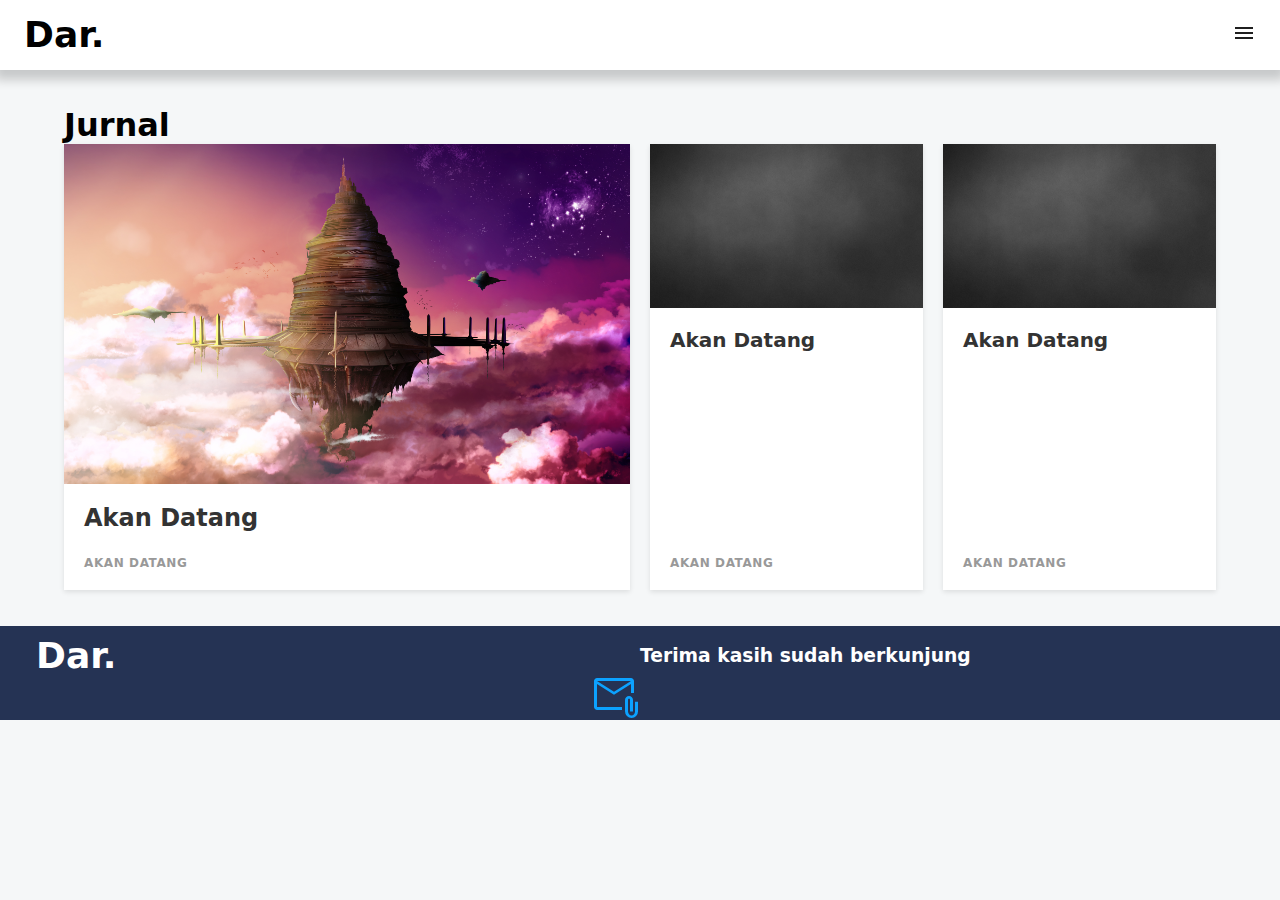
<file: Jurnal/jurnal.html>
<!DOCTYPE html>
<html>

<head>
  <meta name="viewport" content="width=device-width, initial-scale=1.0">
  <meta charset="UTF-8">
  <title>Jurnal</title>
  <link rel="stylesheet" href="../style/section.css">
  <link rel="stylesheet" href="../style/nav.css">
  <link rel="stylesheet" href="../style/footer.css">
  <style>

  </style>
  <script src="../Script/sidenav.js"></script>
</head>

<body>
  <nav>
    <a href="#" class="logo">Dar.</a>
    <a class="nav-menu" onclick="showSidebar()"><img src="../img/menu.svg"></a>
  </nav>

  <div role="navigation" class="primary-navigation sidenav">
    <ul>
      <li class="close" onclick="hideSidebar()"><img src="../img/close.svg"></li>
      <li><a href="../index.html">Beranda</a></li>
      <li><a href="#" onclick="showDropdown()">Artikel &dtrif;</a>
        <ul class="dropdown">
          <li><a href="../Jurnal/jurnal.html">Jurnal</a></li>
          <li><a href="../Film/film.html">Film</a></li>
          <li><a href="../Buku/buku.html">Buku</a></li>
        </ul>
      </li>
    </ul>
  </div>

  <header>
    <h1>Jurnal</h1>
  </header>

  <div class="band">
    <div class="item-1">
      <a class="card">
        <div class="thumb" style="background-image: url(../img/hd.jpg)"></div>
        <article>
          <h1>Akan Datang</h1>
          <span>Akan Datang</span>
        </article>
      </a>
    </div>
    <div class="item-2">
      <a class="card">
        <div class="thumb" style="background-image: url(../img/gray.jpg);"></div>
        <article>
          <h1>Akan Datang</h1>
          <span>Akan Datang</span>
        </article>
      </a>
    </div>
    <div class="item-3">
      <a class="card">
        <div class="thumb" style="background-image: url(../img/gray.jpg);"></div>
        <article>
          <h1>Akan Datang</h1>
          <p>
          </p>
          <span>Akan Datang</span>
        </article>
      </a>
    </div>
  </div>

  <footer>
    <div class="left">
      <a class="logo-footer">Dar.</a>
    </div>
    <div class="mid">
      <h3>Terima kasih sudah berkunjung</h3>
    </div>
    <div class="right">
      <a><img src="../img/email-blue.svg"></a>
    </div>
  </footer>
</body>

</html>
</file>
<file: style/nav.css>
:root {
  --colorprimary: black;
  --colorsecondary: white;
  --coloraccent: rgba(12, 162, 255);
  --colorfooter: rgba(37, 51, 84);
  --ff: system-ui, sans-serif;
  --h1: bold 54px/64px var(--ff);
  --h2: bold 36px/36px var(--ff);
  --h3: bold 24px/30px var(--ff);
  --links: bold 18px/18px var(--ff);
  --p: 18px/30px var(--ff);
  --subtext: 12px/20px var(--ff);
  --shadow: #00000030 0px 0px 10px 0px;
  --shadowdark: #00000030 0px 5px 10px 5px;
  --logo: bold
}

nav {
  display: flex;
  justify-content: space-between;
  align-items: center;
  height: 70px;
  position: sticky;
  top: 0;
  background-color: var(--colorsecondary);
  box-shadow: var(--shadowdark);
  z-index: 1;
}

.sidenav {
  background-color: rgba(255, 255, 255, 0.8);
  position: fixed;
  top: 0;
  bottom: 0;
  right: -1000px;

  width: 400px;
  backdrop-filter: blur(10px);
  z-index: 1;
}

.sidenav {
  &.primary-navigation {
    margin: 0 auto;
    display: block;
    padding-top: 16px;

    text-align: center;
    font-size: 16px;
    transition: all 0.8s ease-in-out;


    ul li {
      list-style: none;
      margin: 0 auto;

      display: flex;
      flex-direction: row;
      padding: 0 30px;
      position: relative;
      text-decoration: none;
      text-align: center;
      font-family: arvo;
    }

    ul .close {
      padding-left: 20px;
      cursor: pointer;
    }

    li {
      height: 70px;
      font: var(--h3);
      display: flex;
      align-items: center;
    }

    li a {
      color: black;
    }

    li a:hover {
      color: var(--coloraccent);
    }

    ul li ul {
      visibility: hidden;
      opacity: 0;
      position: absolute;
      padding-left: 0;
      left: 26px;
      top: 56px;
      display: none;
      z-index: 1;
      background-color: white;
      min-width: 250px;
      text-align: left;
      padding-top: 20px;
      box-shadow: 0px 3px 5px -1px #ccc;
    }

    ul li:hover>ul,
    ul li ul:hover {
      visibility: visible;
      opacity: 1;
      display: block;
      min-width: 250px;
      text-align: left;
      padding-top: 20px;
      box-shadow: 0px 3px 5px -1px #ccc;
    }

    ul li ul li {
      clear: both;
      width: 100%;
      text-align: left;
      margin-bottom: 20px;
      border-style: none;
    }

    ul li ul li a:hover {
      padding-left: 10px;
      border-left: 2px solid #3ca0e7;
      transition: all 0.3s ease;
    }
  }
}

a {

  text-decoration: none;

  &:hover {
    color: #3CA0E7;
  }

}

ul li ul li a {
  transition: all 0.5s ease;
}

@media (max-width: 600px) {
  .sidenav {
    width: 100%;
  }
}

.logo {
  font: var(--h2);
  margin-left: 24px;
  text-decoration: none;
  color: var(--colorprimary);
}

.nav-menu {
  margin-right: 24px;
  cursor: pointer;
}
</file>
<file: style/common.css>
:root {
      --colorprimary: black;
      --colorsecondary: white;
      --coloraccent: rgba(12, 162, 255);
      --colorfooter: rgba(37, 51, 84);
      --ff: system-ui, sans-serif;
      --h1: bold 54px/64px var(--ff);
      --h2: bold 36px/36px var(--ff);
      --h3: bold 24px/30px var(--ff);
      --links: bold 18px/18px var(--ff);
      --p: 18px/30px var(--ff);
      --subtext: 12px/20px var(--ff);
      --shadow: #00000030 0px 0px 10px 0px;
      --shadowdark: #00000030 0px 5px 10px 5px;
      --logo: bold
    }

    * {
      padding: 0;
      margin: 0;
    }

    h1 {
      font: var(--h1);
    }

    h2 {
      font: var(--h2);
    }

    h3 {
      font: var(--h3)
    }

    p {
      font: var(--p);
    }
</file>
<file: style/index.css>
:root {
  --colorprimary: black;
  --colorsecondary: white;
  --coloraccent: rgba(12, 162, 255);
  --colorfooter: rgba(37, 51, 84);
  --ff: system-ui, sans-serif;
  --h1: bold 54px/64px var(--ff);
  --h2: bold 36px/36px var(--ff);
  --h3: bold 24px/30px var(--ff);
  --links: bold 18px/18px var(--ff);
  --p: 18px/30px var(--ff);
  --subtext: 12px/20px var(--ff);
  --shadow: #00000030 0px 0px 10px 0px;
  --shadowdark: #00000030 0px 5px 10px 5px;
  --logo: bold
}

.first-layout {
  height: auto;
  min-height: 400px;
  background-color: var(--coloraccent);
  color: var(--colorsecondary);
  padding: 36px;

  display: flex;
  justify-content: center;
  align-items: center;
}

.second-layout {
  padding: 36px;
}

.grid-container {
  width: min(75rem, 100%);
  margin-inline: auto;
  display: grid;
  grid-template-columns: repeat(auto-fit, minmax(min(20rem, 100%), 1fr));
  gap: 2rem;
}

.card {
  padding: 2.5rem;
  background-image: linear-gradient(to bottom left, #e0e4e5, #f2f6f9);
  border-radius: 2rem;
  gap: 1.5rem;
  text-decoration: none;
  cursor: pointer;
  display: grid;
  grid-template: 'title icon' 'content content' 'bar bar' / 1fr auto;
  font-family: system-ui, sans-serif;
  color: #444447;
  box-shadow:
    inset -2px 2px hsl(0 0 100% / 1),
    -20px 20px 40px hsl(0 0 0 / .25);
  transition: transform 0.3s ease-in-out, box-shadow 0.3s ease-in-out;

  .title {
    font-size: 1.5rem;
    grid-area: title;
    align-self: end;
    text-transform: uppercase;
    font-weight: 500;
    word-break: break-all;

  }

  .icon {
    grid-area: icon;
    font-size: larger;


  }

  .content {
    grid-area: content;

    &>*:first-child {
      margin-top: 0rem
    }

    &>*:last-child {
      margin-bottom: 0rem
    }
  }

  &::after {
    content: "";
    grid-area: bar;
    height: 2px;
    background: var(--coloraccent);
    /*     margin-inline: -1.5rem; */
  }
}

.card:hover {
  transform: scale(1.05) translateY(-5px);

}

.toArticle-link {
  font: var(--links);
  display: flex;
  align-items: center;
  margin-top: 2px;
}

.quote {
  text-align: justify;
  text-justify: inter-word;
}

@media (max-width: 600px) {
  .quote {
    text-align: center;
  }
}
</file>
<file: style/footer.css>
:root {
  --colorprimary: black;
  --colorsecondary: white;
  --coloraccent: rgba(12, 162, 255);
  --colorfooter: rgba(37, 51, 84);
  --ff: system-ui, sans-serif;
  --h1: bold 54px/64px var(--ff);
  --h2: bold 36px/36px var(--ff);
  --h3: bold 24px/30px var(--ff);
  --links: bold 18px/18px var(--ff);
  --p: 18px/30px var(--ff);
  --subtext: 12px/20px var(--ff);
  --shadow: #00000030 0px 0px 10px 0px;
  --shadowdark: #00000030 0px 5px 10px 5px;
  --logo: bold
}

footer {
  height: 70px;
  background-color: var(--colorfooter);
  display: grid;
  grid-template-columns: 1fr 1fr ;
  align-items: center;
  padding: 12px 36px;
  color: white;
  
}


footer .left {
  display: flex;
  justify-content: flex-start;
  align-items: center;
}


footer .right {
  display: flex;
  justify-content: flex-end;
  align-items: center;
  font: var(--h3);
}


.toEmail {
  color: white;
  text-decoration: underline;
}

.toEmail:visited {
  color: white;
}

.logo-footer {
  font: var(--h2);
  text-decoration: none;
  color: var(--colorsecondary);
  cursor: pointer;
}
</file>
<file: style/section.css>
:root {
  --colorprimary: black;
  --colorsecondary: white;
  --coloraccent: rgba(12, 162, 255);
  --colorfooter: rgba(37, 51, 84);
  --sectionbackground: #f5f7f8;
  --ff: system-ui, sans-serif;
  --h1: bold 54px/64px var(--ff);
  --h2: bold 36px/36px var(--ff);
  --h3: bold 24px/30px var(--ff);
  --links: bold 18px/18px var(--ff);
  --p: 18px/30px var(--ff);
  --subtext: 12px/20px var(--ff);
  --shadow: #00000030 0px 0px 10px 0px;
  --shadowdark: #00000030 0px 5px 10px 5px;
  --logo: bold
}


* {
  padding: 0;
  margin: 0;
}

html {
  background: var(--sectionbackground);
  font-family: system-ui;
  -webkit-font-smoothing: antialiased;
}

header {
  width: 90%;
  max-width: 1240px;
  margin: 0 auto;
  margin-top: 36px;
}

.band {
  width: 90%;
  max-width: 1240px;
  margin: 0 auto;
  margin-bottom: 36px;

  display: grid;

  grid-template-columns: 1fr;
  grid-template-rows: auto;
  grid-gap: 20px;

  @media (min-width: 30em) {
    grid-template-columns: 1fr 1fr;
  }

  @media (min-width: 60em) {
    grid-template-columns: repeat(4, 1fr);
  }
}

.card {
  background: white;
  text-decoration: none;
  color: #444;
  box-shadow: 0 2px 5px rgba(0, 0, 0, 0.1);
  display: flex;
  flex-direction: column;
  min-height: 100%;

  position: relative;
  top: 0;
  transition: all .1s ease-in;

  &:hover {
    top: -2px;
    box-shadow: 0 4px 5px rgba(0, 0, 0, 0.2);
  }

  article {
    padding: 20px;
    flex: 1;

    display: flex;
    flex-direction: column;
    justify-content: space-between;
  }

  h1 {
    font-size: 20px;
    margin: 0;
    color: #333;
  }

  p {
    flex: 1;
    line-height: 1.4;
  }

  span {
    font-size: 12px;
    font-weight: bold;
    color: #999;
    text-transform: uppercase;
    letter-spacing: .05em;
    margin: 2em 0 0 0;
  }

  .thumb {
    padding-bottom: 60%;
    background-size: cover;
    background-position: center center;
  }
}

.item-1 {
  @media (min-width: 60em) {
    grid-column: 1 / span 2;

    h1 {
      font-size: 24px;
    }
  }
}

.logo-footer {
  font: var(--h2);
  text-decoration: none;
  color: var(--colorsecondary);
}
</file>
<file: style/artikel.css>
:root {
  --colorprimary: black;
  --colorsecondary: white;
  --coloraccent: rgba(12, 162, 255);
  --colorfooter: rgba(37, 51, 84);
  --ff: system-ui, sans-serif;
  --h1: bold 54px/64px var(--ff);
  --h2: bold 36px/36px var(--ff);
  --h3: bold 24px/30px var(--ff);
  --links: bold 18px/18px var(--ff);
  --p: 18px/30px var(--ff);
  --subtext: 12px/20px var(--ff);
  --shadow: #00000030 0px 0px 10px 0px;
  --shadowdark: #00000030 0px 5px 10px 5px;
  --logo: bold
}

.main-article {
  padding-top: 36px;
  width: 800px;
  margin-left: auto;
  margin-right: auto;
}

@media (max-width: 850px) {
  .main-article {
    width: auto;
    padding-left: 25px;
    padding-right: 25px;
  }

}

@media (max-width: 600px) {
  .article-header h1 {
    font: var(--h2);
  }
}

.date {
  color: #999;

}

.title {
  margin-bottom: 16px;
}

.article-header {
  border-bottom: 1px solid black;
}

.article-image {
  padding-top: 36px;
  padding-bottom: 36px;
}

.article-image .image {
  padding-bottom: 60%;
  background-size: cover;
  background-position: center center;
}

.article-body p {
  margin-bottom: 1.1em;
  line-height: 1.6;
  text-align: justify;
  font-size: 18px;
}

@media (max-width: 600px) {
.article-body p {
  font-size: 19px;
  text-align: left;
}
}

.article-body h3 {
  margin-top: 1.5em;
  margin-bottom: 0.5em;
}

.article-footer {
  display: grid;
  grid-template-columns: 1fr 1fr 1fr;
  margin-bottom: 36px;
}

.article-footer a {
  font: var(--p);
  text-decoration: underline;
}

.article-footer .left {
  display: flex;
  align-items: center;
}

.article-footer .mid {
  display: flex;
  justify-content: center;
  border-right: 1px solid black;
  border-left: 1px solid black;
}

.article-footer .right {
  display: flex;
  justify-content: flex-end;
  align-items: center;
}
</file>
